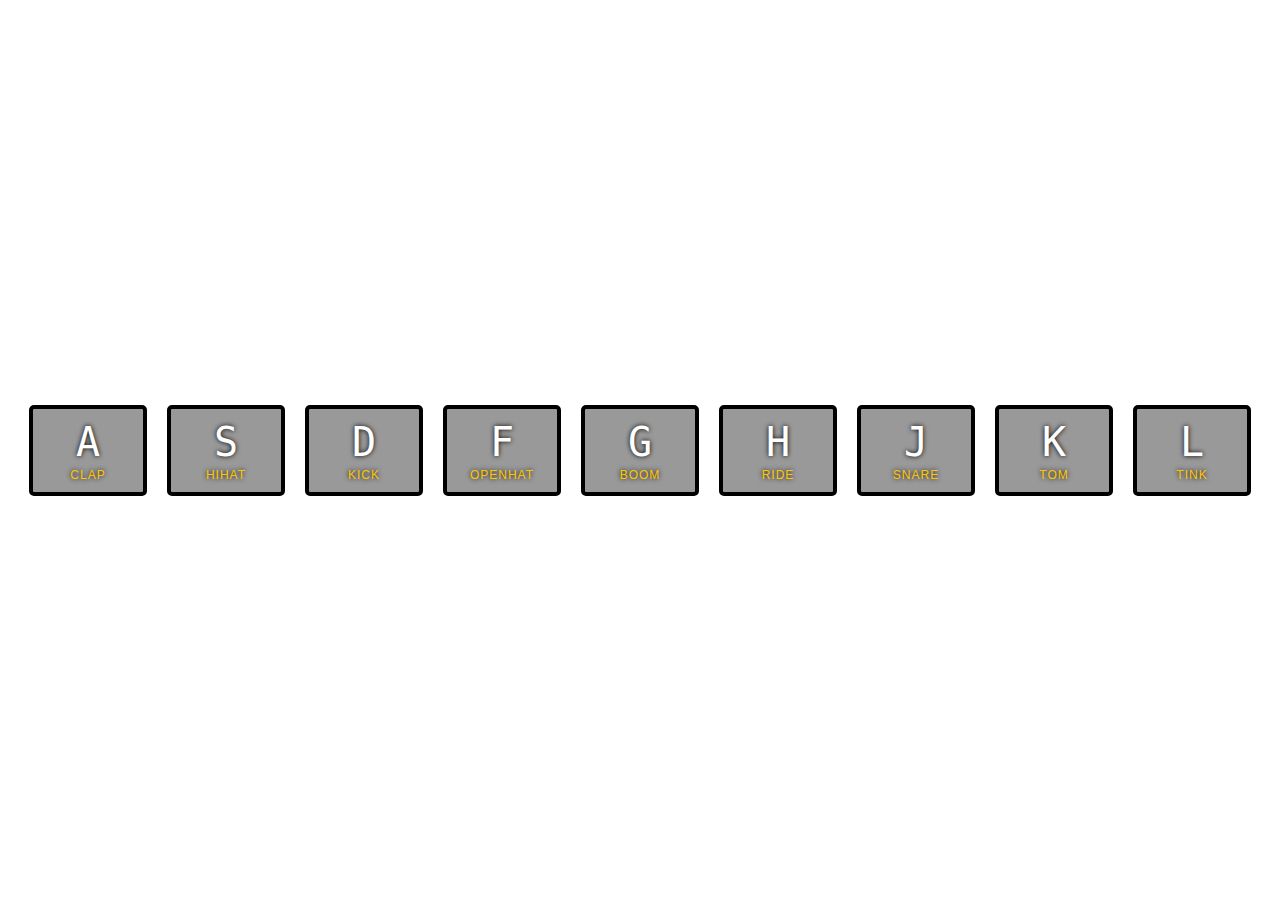
<file: 01-JavaScript Drum kit/index.html>
<!DOCTYPE html>
<html lang="en">

<head>
    <meta charset="UTF-8">
    <meta name="viewport" content="width=device-width, initial-scale=1.0">
    <meta http-equiv="X-UA-Compatible" content="ie=edge">
    <title>JS Drum Kit</title>
    <link rel="stylesheet" href="style.css">
</head>

<body>
    <div class="keys">
        <div data-key="65" class="key">
            <kbd>A</kbd> 
            <span class="sound">clap</span>
        </div>
        <div data-key="83" class="key">
            <kbd>S</kbd>
            <span class="sound">hihat</span>
        </div>
        <div data-key="68" class="key">
            <kbd>D</kbd>
            <span class="sound">kick</span>
        </div>
        <div data-key="70" class="key">
            <kbd>F</kbd>
            <span class="sound">openhat</span>
        </div>
        <div data-key="71" class="key">
            <kbd>G</kbd>
            <span class="sound">boom</span>
        </div>
        <div data-key="72" class="key">
            <kbd>H</kbd>
            <span class="sound">ride</span>
        </div>
        <div data-key="74" class="key">
            <kbd>J</kbd>
            <span class="sound">snare</span>
        </div>
        <div data-key="75" class="key">
            <kbd>K</kbd>
            <span class="sound">tom</span>
        </div>
        <div data-key="76" class="key">
            <kbd>L</kbd>
            <span class="sound">tink</span>
        </div>
    </div>

    <audio data-key=65 id="audio65" src="sounds/clap.wav"></audio>
    <audio data-key=83 id="audio83" src="sounds/hihat.wav"></audio>
    <audio data-key=68 id="audio68" src="sounds/kick.wav"></audio>
    <audio data-key=70 id="audio70" src="sounds/openhat.wav"></audio>
    <audio data-key=71 id="audio71" src="sounds/boom.wav"></audio>
    <audio data-key=72 id="audio72" src="sounds/ride.wav"></audio>
    <audio data-key=74 id="audio74" src="sounds/snare.wav"></audio>
    <audio data-key=75 id="audio75" src="sounds/tom.wav"></audio>
    <audio data-key=76 id="audio76" src="sounds/tink.wav"></audio>

    <script>
       (function(){

        window.addEventListener('keydown', playhandler)

        function playhandler(e){
            //play Music
            const audio = document.querySelector(`audio[data-key="${e.keyCode}"]`)
            if(audio){
                audio.currentTime = 0 //設這個才能連續播放
                audio.play();
            }
            

            //DOM
            const dom = document.querySelector(`div[data-key="${e.keyCode}"]`)
            if(dom) dom.classList.add('playing')

            console.log(audio, dom);
            
        }

        document.querySelectorAll('.key').forEach(function(key){
            key.addEventListener('transitionend', transitionendHandler)
        })

        function transitionendHandler (e){
            // console.log(e)
            if(e.propertyName === 'transform'){
                e.currentTarget.classList.remove('playing') //把樣式移除
                // console.log(e.currentTarget)
            }

        }




       })()
    </script>
</body>

</html>
</file>
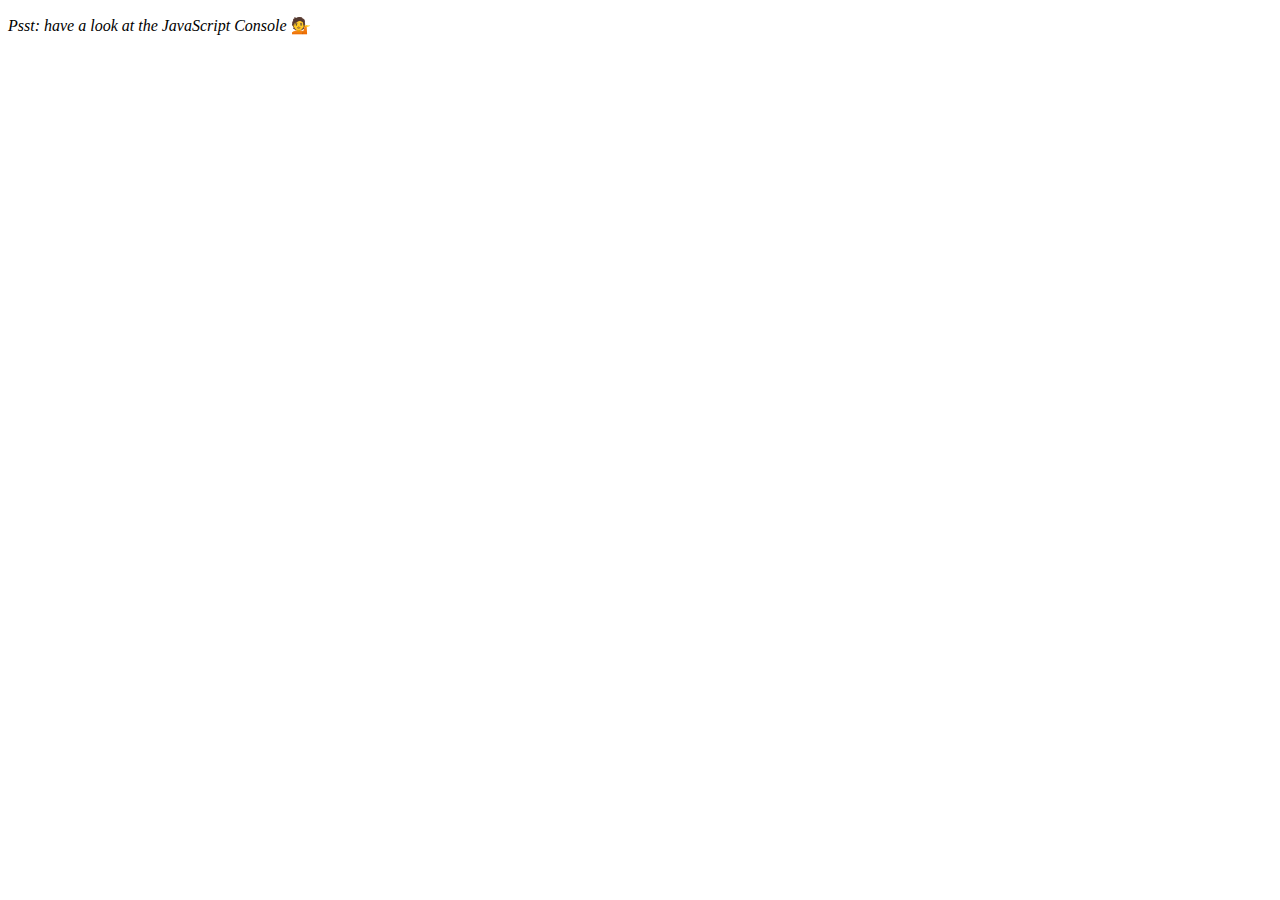
<file: 07-Array-Cardio-Day2/index.html>
<!DOCTYPE html>
<html lang="en">
<head>
  <meta charset="UTF-8">
  <title>Array Cardio 💪💪</title>
</head>
<body>
  <p><em>Psst: have a look at the JavaScript Console</em> 💁</p>
  <script>
    // ## Array Cardio Day 2
    const people = [
      { name: 'Wes', year: 1988 },
      { name: 'Kait', year: 1986 },
      { name: 'Irv', year: 1970 },
      { name: 'Lux', year: 2015 }
    ];
    const comments = [
      { text: 'Love this!', id: 523423 },
      { text: 'Super good', id: 823423 },
      { text: 'You are the best', id: 2039842 },
      { text: 'Ramen is my fav food ever', id: 123523 },
      { text: 'Nice Nice Nice!', id: 542328 }
    ];
    // Some and Every Checks
    // Array.prototype.some() // is at least one person 19 or older?
    //只要任意筆資料符合條件就會回傳true
    let ans1 = people.some(p => {
        return new Date().getUTCFullYear()-p.year >= 19;
    })
    console.table(ans1);
    // Array.prototype.every() // is everyone 19 or older?
    //要每一筆資料都符合條件才會回傳true
    let ans2 = people.every(p => {
        return new Date().getUTCFullYear()-p.year >= 19;
    })
    console.table(ans2);
    // Array.prototype.find()
    // Find is like filter, but instead returns just the one you are looking for
    // find the comment with the ID of 823423
    //只會回傳一筆符合條件的資料，如有重複只會回傳第一筆
    const ans3 = comments.find(comment => comment.id === 823423)
    console.table(ans3);

    // Array.prototype.findIndex()
    //購物車常使用，找編號，回傳符合條件的編號
    const ans4 = comments.findIndex(comment => comment.id === 823423)
    console.log("ans4: " +ans4);

    // Find the comment with this ID
    // delete the comment with the ID of 823423
    //slice:複製一份資料出去修改; splice: 就原始資料處修改
    // const ans5 = comments.splice(ans4, 1);
    // console.log(ans5, comments);

    //slice複製陣列的特定位置
    // const ans6 = comments.slice(0, ans4); //切ans4之前的
    // const ans7 = comments.slice(ans4 + 1);//切ans4之後的
    // const ans8 = [...ans6, ...ans7]; //把切下來的合併起來

    const ans8 = [...comments].slice(ans4, 1);

    console.log(ans8, comments);


    //刪除東西會用findIndex，更新會用find
    let cart = [
        {id:1,  count:1},
        {id:2,  count:1},
        {id:3,  count:1},
        {id:4,  count:1},
        {id:5,  count:1},
    ]

    //更新 id 3 的數量變成 5

    // const item = cart.find((item)=>{
    //     console.log(item.id);
    //     return item.id === 3;
    // });

    // item.count = 5;

    // console.log(cart);    

    let newCart = cart.slice(0);
    newCart[0].count = 5;
    console.log(cart[0], newCart[0]); 

    let obj1 = {count: 1}; 
    let obj2 = obj1; //obj2被指向obj1
    let obj3 = object.assign({}, obj1);  //把obj1指向到空物件，會是1
    obj1.count = 5;  //把obj1改成5
    let obj4 = JSON.parse(JSON.stringify(obj2));
    
    console.log(obj1.count + obj2.count + obj3.count + obj4.count)
    // 5 + 5 + 1 + 6
  </script>
</body>
</html>
</file>
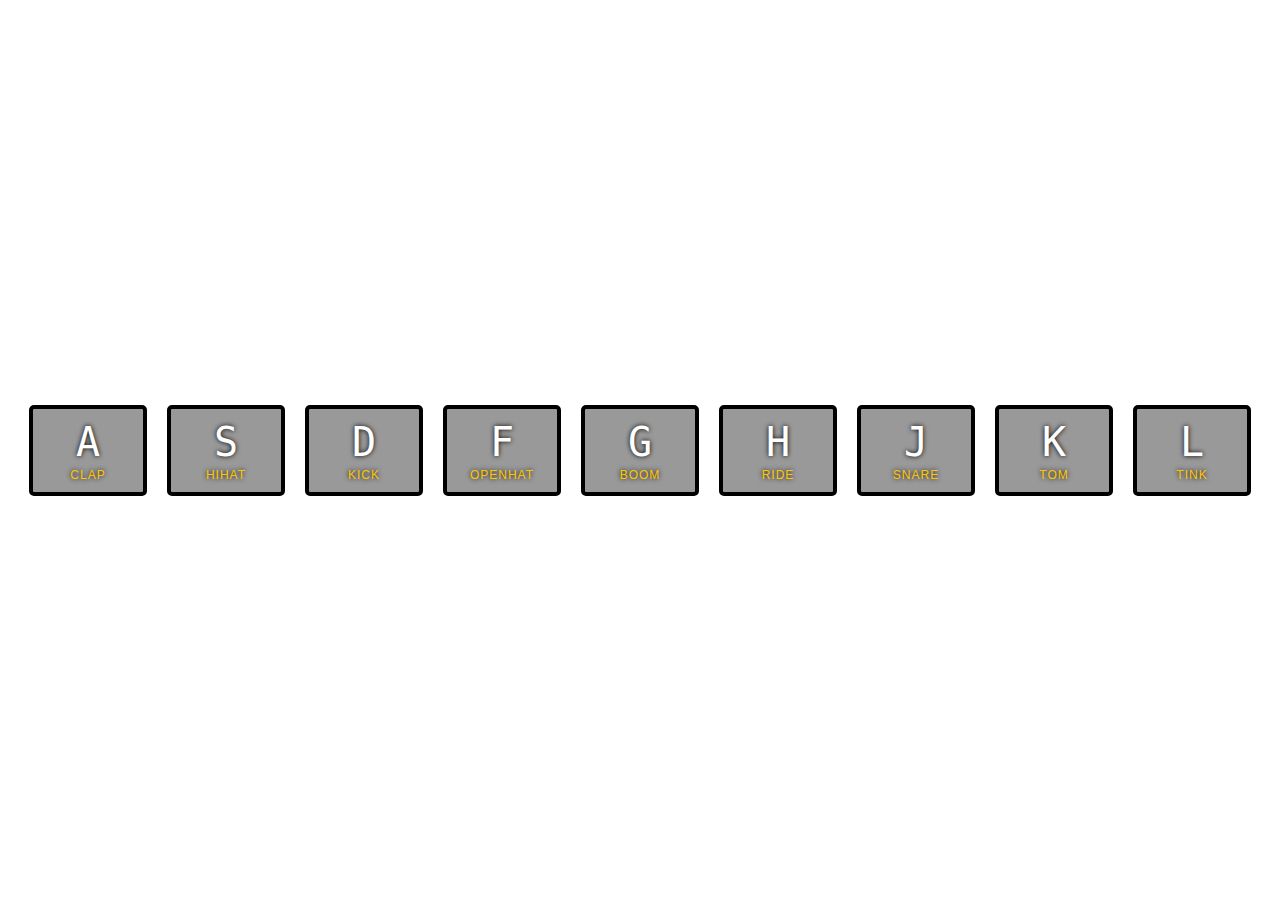
<file: 01-JavaScript Drum kit/index-Start.html>
<!DOCTYPE html>
<html lang="en">

<head>
    <meta charset="UTF-8">
    <meta name="viewport" content="width=device-width, initial-scale=1.0">
    <meta http-equiv="X-UA-Compatible" content="ie=edge">
    <title>JS Drum Kit</title>
    <link rel="stylesheet" href="style.css">
</head>

<body>
    <div class="keys">
        <div data-key="65" class="key">
            <kbd>A</kbd> 
            <span class="sound">clap</span>
        </div>
        <div data-key="83" class="key">
            <kbd>S</kbd>
            <span class="sound">hihat</span>
        </div>
        <div data-key="68" class="key">
            <kbd>D</kbd>
            <span class="sound">kick</span>
        </div>
        <div data-key="70" class="key">
            <kbd>F</kbd>
            <span class="sound">openhat</span>
        </div>
        <div data-key="71" class="key">
            <kbd>G</kbd>
            <span class="sound">boom</span>
        </div>
        <div data-key="72" class="key">
            <kbd>H</kbd>
            <span class="sound">ride</span>
        </div>
        <div data-key="74" class="key">
            <kbd>J</kbd>
            <span class="sound">snare</span>
        </div>
        <div data-key="75" class="key">
            <kbd>K</kbd>
            <span class="sound">tom</span>
        </div>
        <div data-key="76" class="key">
            <kbd>L</kbd>
            <span class="sound">tink</span>
        </div>
    </div>

    <audio data-key=65 id="audio65" src="sounds/clap.wav"></audio>
    <audio data-key=83 id="audio83" src="sounds/hihat.wav"></audio>
    <audio data-key=68 id="audio68" src="sounds/kick.wav"></audio>
    <audio data-key=70 id="audio70" src="sounds/openhat.wav"></audio>
    <audio data-key=71 id="audio71" src="sounds/boom.wav"></audio>
    <audio data-key=72 id="audio72" src="sounds/ride.wav"></audio>
    <audio data-key=74 id="audio74" src="sounds/snare.wav"></audio>
    <audio data-key=75 id="audio75" src="sounds/tom.wav"></audio>
    <audio data-key=76 id="audio76" src="sounds/tink.wav"></audio>

    <script>
        (function () {
            

            function playHandler(e) {
                //play music
                const audio = document.querySelector(`audio[data-key="${e.keyCode}"]`);
                if (audio) {
                    audio.currentTime = 0;
                    audio.play();
                }

                //DOM style
                const dom = document.querySelector(`div[data-key="${e.keyCode}"]`);
                if (dom) dom.classList.add('playing');

                // console.log(audio, dom);
            }
            function transitionendHandler(e) {
                // console.log(e);
                if (e.propertyName === 'transform') {
                    e.currentTarget.classList.remove('playing');
                    console.log(e.currentTarget);
                }

            }

            window.addEventListener('keydown', playHandler);
            document.querySelectorAll('.key').forEach(function (key) {
                key.addEventListener('transitionend', transitionendHandler);
            })

            
        })();

    </script>
</body>

</html>
</file>
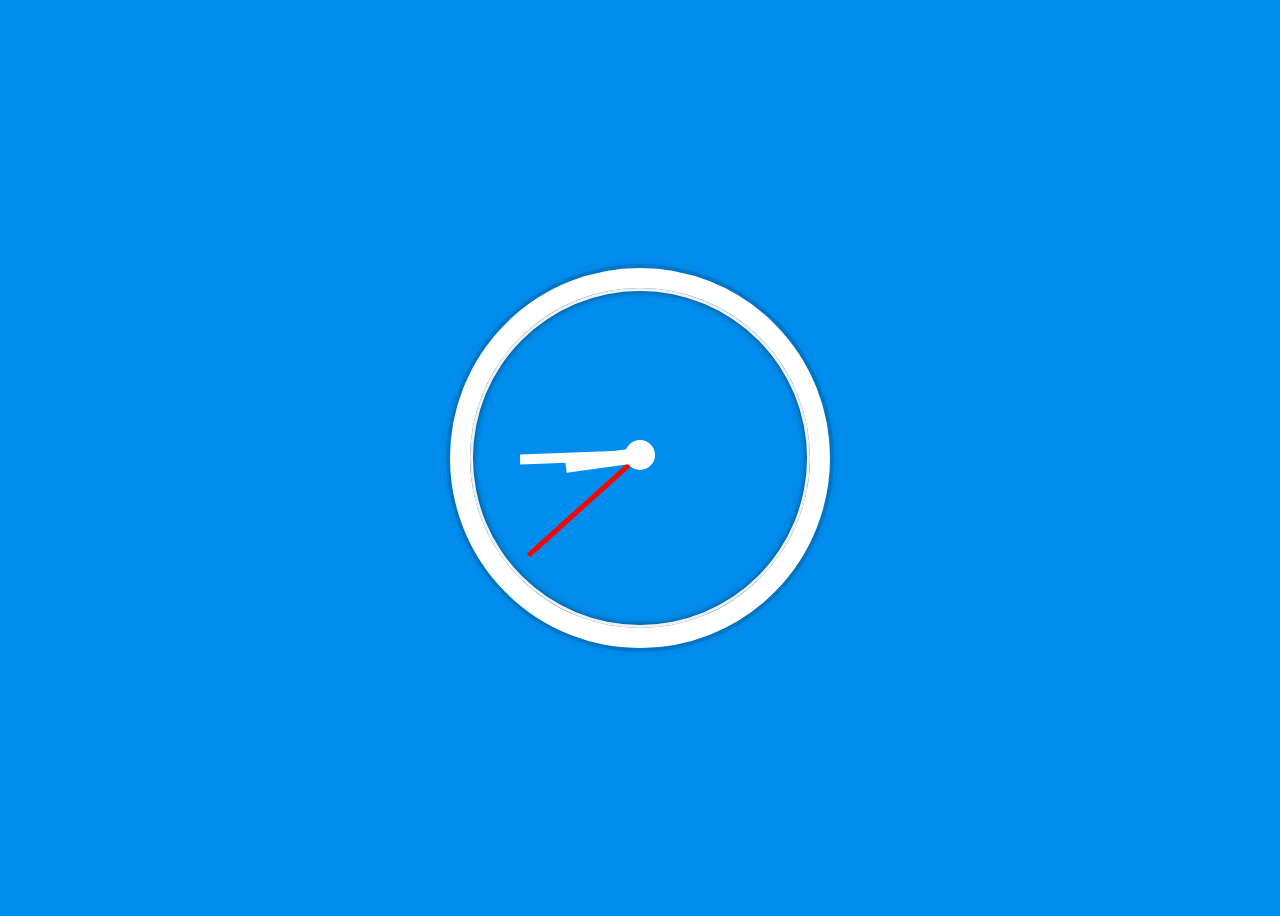
<file: 02-CLock/index-START.html>
<!DOCTYPE html>
<html lang="en">

<head>
  <meta charset="UTF-8">
  <title>JS + CSS Clock</title>
  <style>
    html {
      background: #018DED url(http://unsplash.it/1500/1000?image=881&blur=50);
      background-size: cover;
      font-family: 'helvetica neue';
      text-align: center;
      font-size: 10px;
    }

    body {
      font-size: 2rem;
      display: flex;
      flex: 1;
      min-height: 100vh;
      align-items: center;
    }

    .clock {
      width: 30rem;
      height: 30rem;
      border: 20px solid white;
      border-radius: 50%;
      margin: 50px auto;
      position: relative;
      padding: 2rem;
      box-shadow:
        0 0 0 4px rgba(0, 0, 0, 0.1),
        inset 0 0 0 3px #EFEFEF,
        inset 0 0 10px black,
        0 0 10px rgba(0, 0, 0, 0.2);
    }

    .clock-face {
      position: relative;
      width: 100%;
      height: 100%;
      transform: translateY(-3px);
      /* account for the height of the clock hands */
    }

    .clock-face:after {
      content: "";
      display: block;
      width: 30px;
      height: 30px;
      border-radius: 100%;
      position: absolute;
      top: 50%;
      left: 50%;
      transform: translate(-50%, -50%);
      background: #fff;
    }

    .hand {
      position: absolute;
      width: 100%;
      height: 100%;
    }
    .second-hand:after{
      position: absolute;
      content: '';
      display: block;
      width: 5px;
      height: 50%;
      background-color: red;
      left: 50%;
      bottom: 50%;
      transform: translate(-50%, 0%);

    }
    .min-hand:after{
      position: absolute;
      content: '';
      display: block;
      width: 10px;
      height: 40%;
      background-color: white;
      left: 50%;
      bottom: 50%;
      transform: translate(-50%, 0%);

    }
    .hour-hand:after{
      position: absolute;
      content: '';
      display: block;
      width: 15px;
      height: 25%;
      background-color: white;
      left: 50%;
      bottom: 50%;
      transform: translate(-50%, 0%);

    }
  </style>
</head>

<body>


  <div class="clock">
    <div class="clock-face">
      <div class="hand second-hand"></div>
      <div class="hand min-hand"></div>
      <div class="hand hour-hand"></div>

    </div>
  </div>




  <script>
     //用刮號包起來的封裝，稱為IIFE，立即函式
     (function(){
      const s = document.querySelector('.second-hand');
      const m = document.querySelector('.min-hand');
      const h = document.querySelector('.hour-hand');

      function setClock(){
        let now = new Date();

        //ㄧ個圓360度，會切成60格，每秒每分會跑六度
        let sec = now.getSeconds() * 6
        let min = now.getMinutes() * 6 + now.getSeconds() *6 /60
        let hour = now.getHours() * 30 + now.getMinutes() * 30 /60 //每小時跑30度
        s.style.transform = `rotate(${sec}deg)`
        m.style.transform = `rotate(${min}deg)`
        h.style.transform = `rotate(${hour}deg)`


      }

      function timeoutHandker(){
        setClock() //初始化畫面
        setTimeout(timeoutHandker, 1000) //設定延遲，執行一次
      }
      setClock() //初始化畫面

      // setInterval(setClock, 1000) //設定間隔， 持續執行

      setTimeout(timeoutHandker, 1000) //設定延遲，執行一次
    })()

  </script>
</body>

</html>
</file>
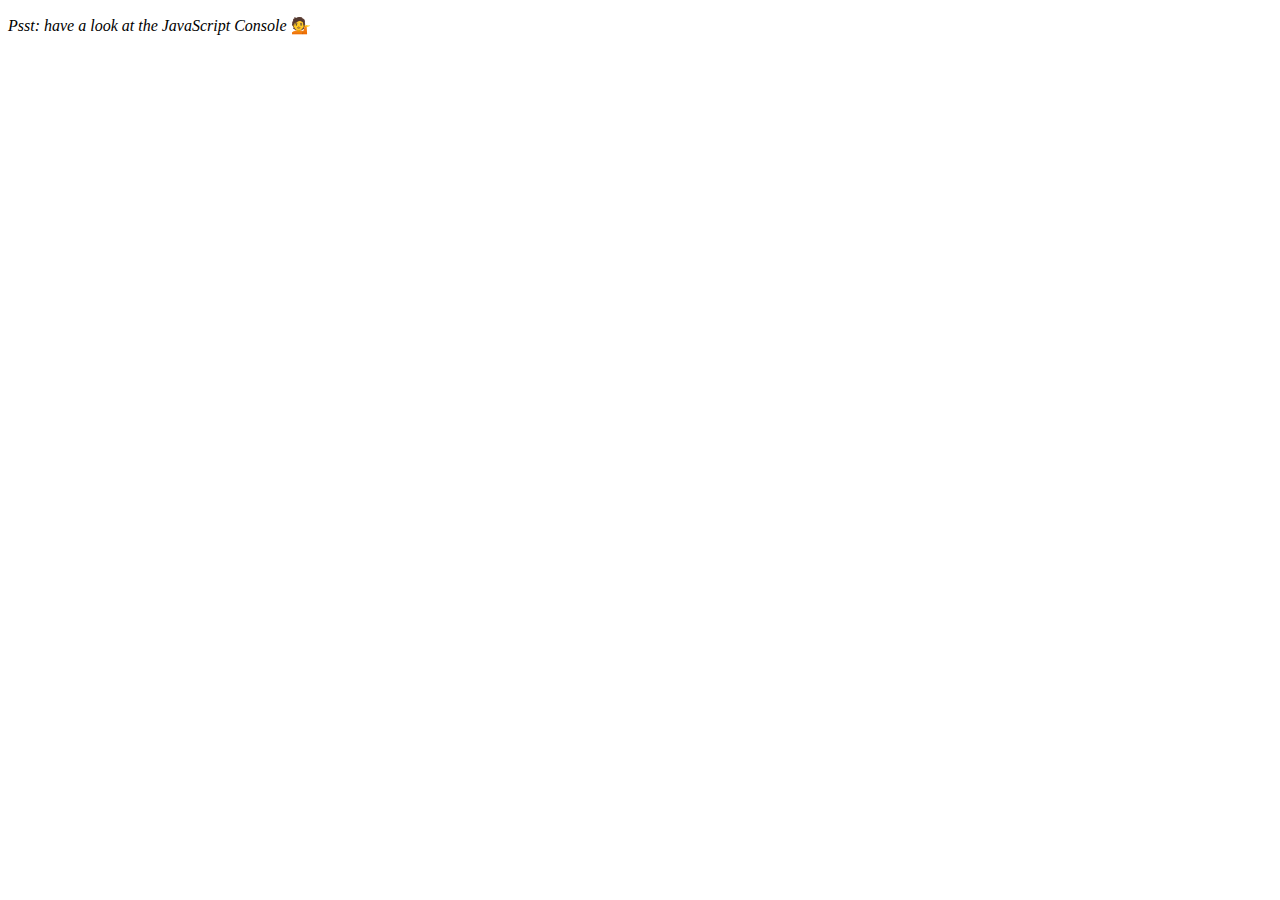
<file: 04-Array-Cardio-Day1/index-START.html>
<!DOCTYPE html>
<html lang="en">
<head>
  <meta charset="UTF-8">
  <title>Array Cardio 💪</title>
</head>
<body>
  <p><em>Psst: have a look at the JavaScript Console</em> 💁</p>
  <script>
    // Get your shorts on - this is an array workout!
    // ## Array Cardio Day 1

    // Some data we can work with

    const inventors = [
      { first: 'Albert', last: 'Einstein', year: 1879, passed: 1955 },
      { first: 'Isaac', last: 'Newton', year: 1643, passed: 1727 },
      { first: 'Galileo', last: 'Galilei', year: 1564, passed: 1642 },
      { first: 'Marie', last: 'Curie', year: 1867, passed: 1934 },
      { first: 'Johannes', last: 'Kepler', year: 1571, passed: 1630 },
      { first: 'Nicolaus', last: 'Copernicus', year: 1473, passed: 1543 },
      { first: 'Max', last: 'Planck', year: 1858, passed: 1947 },
      { first: 'Katherine', last: 'Blodgett', year: 1898, passed: 1979 },
      { first: 'Ada', last: 'Lovelace', year: 1858, passed: 1852 },
      { first: 'Sarah E.', last: 'Goode', year: 1855, passed: 1905 },
      { first: 'Lise', last: 'Meitner', year: 1878, passed: 1968 },
      { first: 'Hanna', last: 'Hammarström', year: 1829, passed: 1909 }
    ];

    inventors.forEach((inventor)=>{
      inventor.years = inventor.passed - inventor.year;
    })

    const flavours = ['Chocolate Chip', 'Kulfi', 'Caramel Praline', 'Chocolate', 'Burnt Caramel', 'Pistachio', 'Rose', 'Sweet Coconut', 'Lemon Cookie', 'Toffeeness', 'Toasted Almond', 'Black Raspberry Crunch', 'Chocolate Brownies', 'Pistachio Almond', 'Strawberry', 'Lavender Honey', 'Lychee', 'Peach', 'Black Walnut', 'Birthday Cake', 'Mexican Chocolate', 'Mocha Almond Fudge', 'Raspberry'];

    const people = ['Beck, Glenn', 'Becker, Carl', 'Beckett, Samuel', 'Beddoes, Mick', 'Beecher, Henry', 'Beethoven, Ludwig', 'Begin, Menachem', 'Belloc, Hilaire', 'Bellow, Saul', 'Benchley, Robert', 'Benenson, Peter', 'Ben-Gurion, David', 'Benjamin, Walter', 'Benn, Tony', 'Bennington, Chester', 'Benson, Leana', 'Bent, Silas', 'Bentsen, Lloyd', 'Berger, Ric', 'Bergman, Ingmar', 'Berio, Luciano', 'Berle, Milton', 'Berlin, Irving', 'Berne, Eric', 'Bernhard, Sandra', 'Berra, Yogi', 'Berry, Halle', 'Berry, Wendell', 'Bethea, Erin', 'Bevan, Aneurin', 'Bevel, Ken', 'Biden, Joseph', 'Bierce, Ambrose', 'Biko, Steve', 'Billings, Josh', 'Biondo, Frank', 'Birrell, Augustine', 'Black Elk', 'Blair, Robert', 'Blair, Tony', 'Blake, William'];

    // Array.prototype.filter() //過濾做篩選
    // 1. Filter the list of inventors for those who were born in the 1500's
    // 方法ㄧ
    //  let ans = inventors.filter(function(inventor){
    //   return inventor.year >= 1500 && inventor.year < 1600;
    // })
    // console.table(ans)
    // // 方法二: 使用箭頭函式
    // let ans = inventors.filter(inventor => inventor.year >= 1500 && inventor.year < 1600);
    // console.table(ans)

    // Array.prototype.map()
    // 2. Give us an array of the inventors' first and last names
    //map會產生一個新陣列，在對於每個項目做事之後
    // let ans = inventors.map( inventor => inventor.first + ' ' +inventor.last);
    
    //forEach沒有回傳值，若只有要針對每個項目做事的話，forEach比較好，但難控制順序的問題
    // let ans = inventors.forEach( inventor => inventor.first + ' ' +inventor.last);
    // console.table(ans)
    // let ans = [];
    // inventors.forEach( inventor => ans.push(inventor.first + ' ' +inventor.last));
    // console.table(ans)


    // Array.prototype.sort()
    // 3. Sort the inventors by birthdate, oldest to youngest
    //a,b是取兩個值出來做比較，分為 <0, =0, >0，相減之後<0，a會擺前面，=0位置不動，>0: a會擺後面
    // let ans = inventors.sort((a, b) => a.year - b.year);
    // console.table(ans)

    // Array.prototype.reduce()
    // 4. How many years did all the inventors live?
    // let total = 0;
    // inventors.forEach(inventor => total+= inventor.passed - inventor.year)
    // console.table(total)


    //1 => total = 0, inventor = { first: 'Albert', last: 'Einstein', year: 1879, passed: 1955 }
    //2 => total = 0 + 1955 -1879, inventor = { first: 'Isaac', last: 'Newton', year: 1643, passed: 1727 }
    //0 => total = 76 + (1727-1643), inventor = { first: 'Galileo', last: 'Galilei', year: 1564, passed: 1642 }
    //持續累加
    // let total = inventors.reduce((total, inventor)=>{
    //   return total+= inventor.passed - inventor.year
    // }, 0)
    // console.table(total)

    // 5. Sort the inventors by years lived
    // let ans = inventors.sort((a, b) => (a.passed - a.year) - (b.passed - b.year))
    // console.table(ans)

    // 6. create a list of Boulevards in Paris that contain 'de' anywhere in the name
    // https://en.wikipedia.org/wiki/Category:Boulevards_in_Paris
    
    // let ary = []
    // document.querySelectorAll('.mw-category-group li a').forEach((a)=>{
    //   ary.push(a.title);
    // })
    // let ans = ary.filter(title=> title.indexOf('de') != -1);

    // 7. sort Exercise
    // Sort the people alphabetically by last name
    let ans = people.sort((a,b)=>{
      let [aFirst,aLast] = a.split(', ')
      let [bFirst,bLast] = b.split(', ')

      // if(aLast > bLast){//下列的三元運算
      //   1
      // }else if(bLast > aLast){
      //   -1
      // }else{
      //   0
      // }
      return aLast > bLast ? 1 : bLast > aLast ? -1 : 0
      // return aLast[0] > bLast[0] ? 1 : bLast[0] > aLast[0] ? -1 : 0
    })
    console.table(ans)

    // 8. Reduce Exercise
    // Sum up the instances of each of these
    const data = ['car', 'car', 'truck', 'truck', 'bike', 'walk', 'car', 'van', 'bike', 'walk', 'car', 'van', 'car', 'truck' ];

    // let ans = data.reduce((obj, content)=>{
    //   if(!obj[content]) obj[content] = 1 
    //   else obj[content] += 1;

    //   return obj
    // }, {})
    // console.table(ans)

  </script>
</body>
</html>
</file>
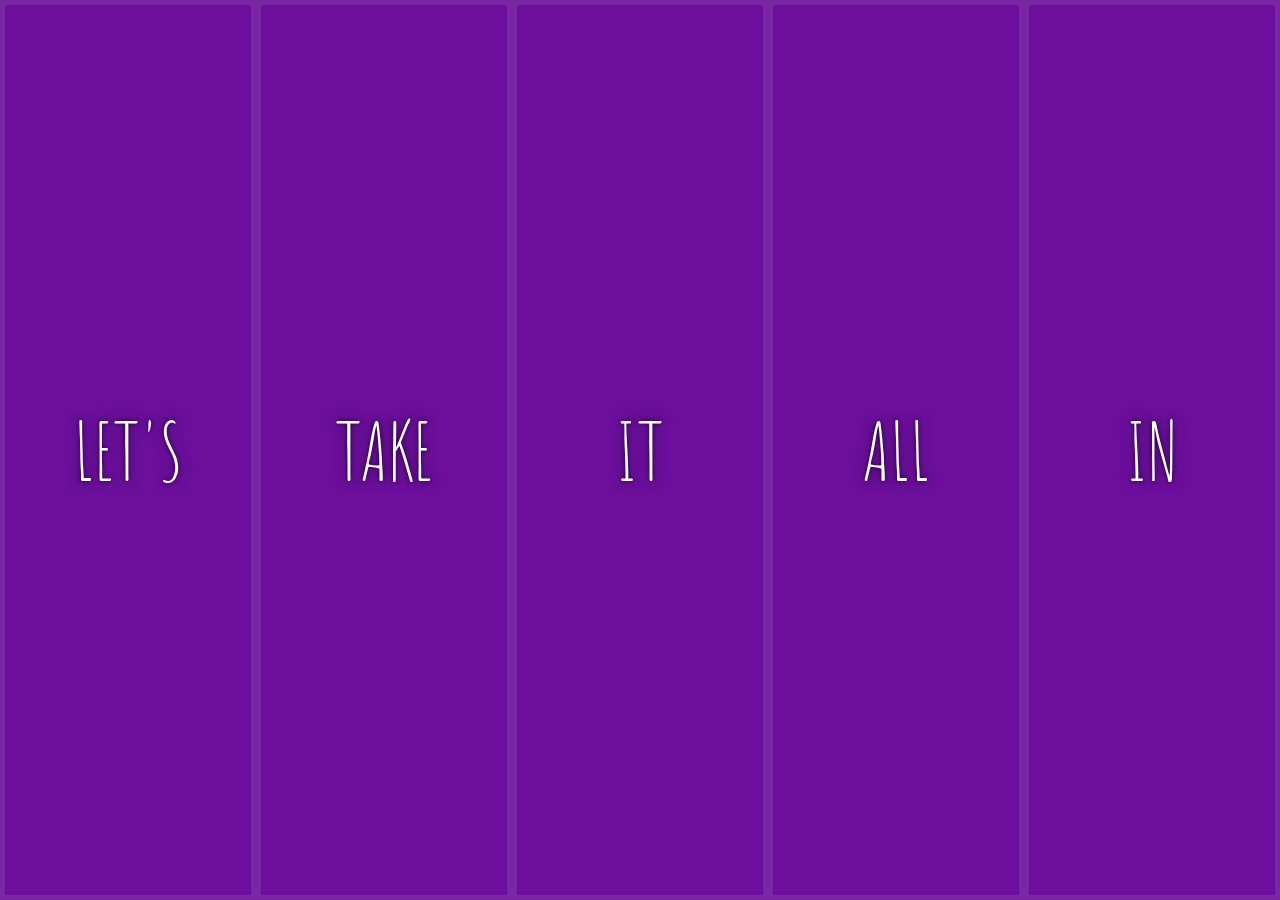
<file: 05-Flex-Panel-Gallery/index-START.html>
<!DOCTYPE html>
<html lang="en">
<head>
  <meta charset="UTF-8">
  <title>Flex Panels 💪</title>
  <link href='https://fonts.googleapis.com/css?family=Amatic+SC' rel='stylesheet' type='text/css'>
</head>
<body>
  <style>
    html {
      box-sizing: border-box;
      background:#ffc600;
      font-family:'helvetica neue';
      font-size: 20px;
      font-weight: 200;
    }
    body {
      margin: 0;
    }
    *, *:before, *:after {
      box-sizing: inherit;
    }

    .panels {
      min-height:100vh;
      overflow: hidden;
      display: flex;
    }

    .panel {
      flex: 1;
      display: flex;
      flex-direction: column;
      justify-content: center;
      background:#6B0F9C;
      box-shadow:inset 0 0 0 5px rgba(255,255,255,0.1);
      color:white;
      text-align: center;
      align-items:center;
      /* Safari transitionend event.propertyName === flex */
      /* Chrome + FF transitionend event.propertyName === flex-grow */
      transition:
        font-size 0.7s cubic-bezier(0.61,-0.19, 0.7,-0.11),
        flex 0.7s cubic-bezier(0.61,-0.19, 0.7,-0.11), background 0.2s,
        opacity 0.7s cubic-bezier(0.61,-0.19, 0.7,-0.11), background 0.2s;
      font-size: 20px;
      background-size:cover;
      background-position:center;
    }


    .panel1 { background-image:url(https://source.unsplash.com/gYl-UtwNg_I/1500x1500); }
    .panel2 { background-image:url(https://source.unsplash.com/1CD3fd8kHnE/1500x1500); }
    .panel3 { background-image:url(https://images.unsplash.com/photo-1465188162913-8fb5709d6d57?ixlib=rb-0.3.5&q=80&fm=jpg&crop=faces&cs=tinysrgb&w=1500&h=1500&fit=crop&s=967e8a713a4e395260793fc8c802901d); }
    .panel4 { background-image:url(https://source.unsplash.com/ITjiVXcwVng/1500x1500); }
    .panel5 { background-image:url(https://source.unsplash.com/3MNzGlQM7qs/1500x1500); }

    .panel > * {
      flex: 1;
      margin:0;
      width: 100%;
      transition:transform 0.5s;
    }

    .panel p {
      text-transform: uppercase;
      font-family: 'Amatic SC', cursive;
      text-shadow:0 0 4px rgba(0, 0, 0, 0.72), 0 0 14px rgba(0, 0, 0, 0.45);
      font-size: 2em;
      display: flex;
      justify-content: center;
      align-items: center;
      
    }
    .panel > *:first-child {
      transform: translateY(-100%);
    }
    .panel > *:last-child  {
      transform: translateY(100%);
    }

    .panel.open-active > *:first-child {
      transform: translateY(0%);
    }
    .panel.open-active > *:last-child  {
      transform: translateY(0%);
    }
    .panel p:nth-child(2) {
      font-size: 4em;
    }

    .panel.open {
      font-size:40px;
      /* opacity: .5; */
      flex: 3;
    }

    .cta {
      color:white;
      text-decoration: none;
    }

  </style>


  <div class="panels">
    <div class="panel panel1">
      <p>Hey</p>
      <p>Let's</p>
      <p>Dance</p>
    </div>
    <div class="panel panel2">
      <p>Give</p>
      <p>Take</p>
      <p>Receive</p>
    </div>
    <div class="panel panel3">
      <p>Experience</p>
      <p>It</p>
      <p>Today</p>
    </div>
    <div class="panel panel4">
      <p>Give</p>
      <p>All</p>
      <p>You can</p>
    </div>
    <div class="panel panel5">
      <p>Life</p>
      <p>In</p>
      <p>Motion</p>
    </div>
  </div>

  <script>
    (function(){

      const panels = document.querySelectorAll(".panel");

      function clickHandler(){
        this.classList.toggle('open'); 
        //JS :classList.add / classList.remove / classList.toggle
      }
      function transitionHandler(e){
        console.log(e);
        if(e.propertyName.indexOf('flex') !== -1){
          this.classList.toggle('open-active')
        }
      }


      panels.forEach((panel=>{
        panel.addEventListener('click', clickHandler)
        panel.addEventListener('transitionend', transitionHandler)
      }))


    })()
  </script>
</body>
</html>
</file>
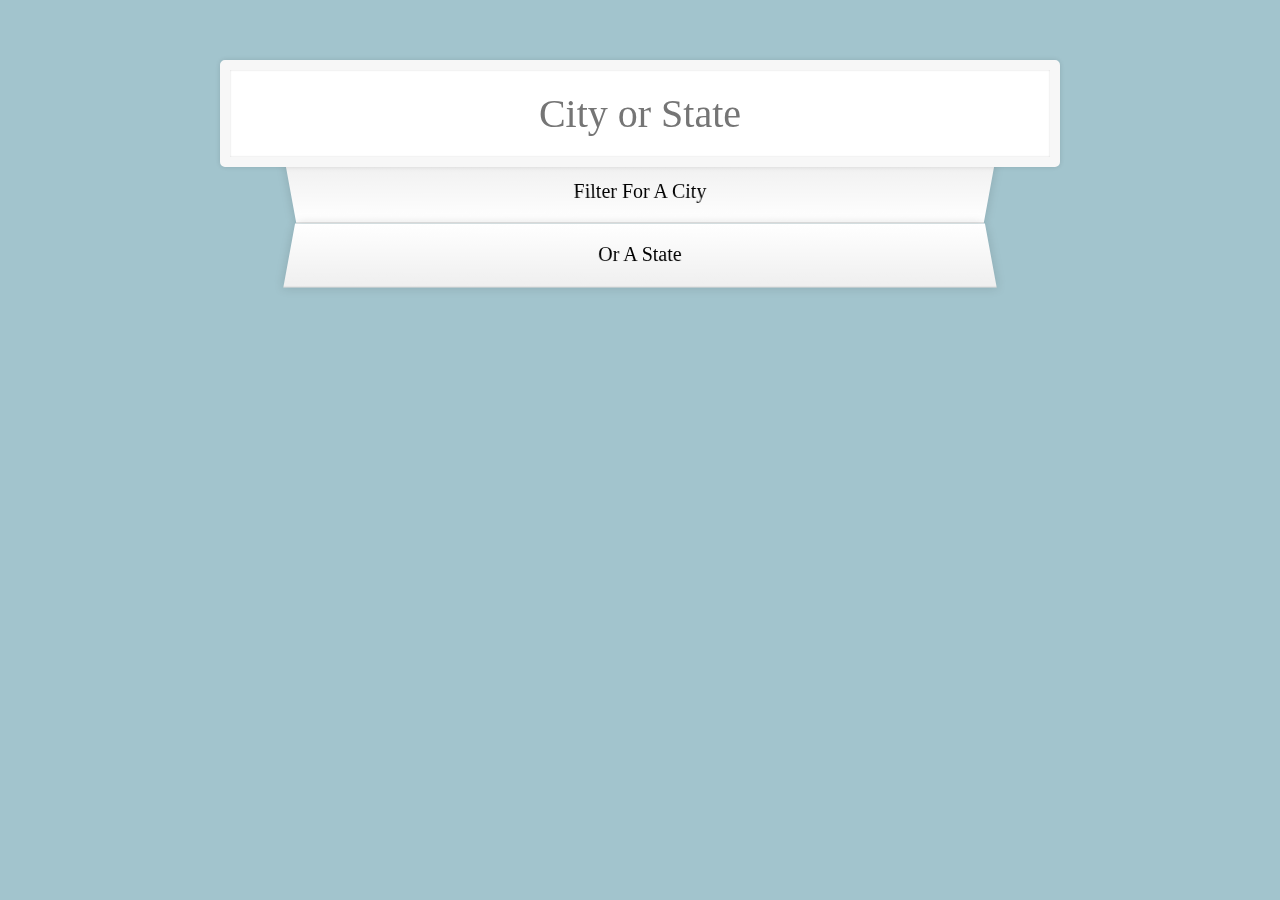
<file: 06-Type-Ahead/index-START.html>
<!DOCTYPE html>
<html lang="en">
<head>
  <meta charset="UTF-8">
  <title>Type Ahead 👀</title>
  <link rel="stylesheet" href="style.css">
</head>
<body>

  <form class="search-form">
    <input type="text" class="search" placeholder="City or State">
    <ul class="suggestions">
      <li>Filter for a city</li>
      <li>or a state</li>
    </ul>
  </form>
<script>
const endpoint = 'https://gist.githubusercontent.com/Miserlou/c5cd8364bf9b2420bb29/raw/2bf258763cdddd704f8ffd3ea9a3e81d25e2c6f6/cities.json';

// //傳統做法
// function requestHandler(){

//   console.log(JSON.parse(this.response));
  
// }
// let req = new XMLHttpRequest();

// req.addEventListener('load', requestHandler);
// req.open('get', endpoint);
// req.send();


// const cities = [];
// fetch(endpoint)
//   .then(blob => blob.json())
//   .then(data => cities.push(...data));

let cities = null;
fetch(endpoint)
  .then(blob => blob.json())
  .then(data => (cities = data));

function findMatches(wordMatch, cities){
  return cities.filter(place => {
    const regex = new RegExp(wordMatch, "gi"); //gi是全域搜尋
    return place.city.match(regex) || place.state.match(regex);
  });
}

function numberWithCommas(x) {
  return x.toString().replace(/\B(?=(\d{3})+(?!\d))/g, ',');

  // return (x * 1).toLocaleString();
}

function inputHandler(){
  const matchArray = findMatches(this.value, cities);
  // console.log(matchArray);
  const html = matchArray.map(place => {
    const regex = new RegExp(this.value, 'gi');
    const cityName = place.city.replace(regex, `<span class="hl">${this.value}</span>`);
    const stateName = place.state.replace(regex, `<span class="hl">${this.value}</span>`);
    return `
      <li>
        <span class="name">${cityName}, ${stateName}</span>
        <span class="population">${numberWithCommas(place.population)}</span>
      </li>
    `;
  }).join('');
  suggestions.innerHTML = html;
}

const searchInput = document.querySelector('.search');
const suggestions = document.querySelector('.suggestions');
// searchInput.addEventListener('change', inputHandler);
searchInput.addEventListener('keyup', inputHandler);


</script>
  </body>
</html>
</file>
<file: 01-JavaScript Drum kit/style.css>
html {
  font-size: 10px;
  background:url(http://i.imgur.com/b9r5sEL.jpg) bottom center;
  background-size: cover;
}
body,html {
  margin: 0;
  padding: 0;
  font-family: sans-serif;
}

.keys {
  display:flex;
  flex:1;
  min-height:100vh;
  align-items: center;
  justify-content: center;
}

.key {
  border:4px solid black;
  border-radius:5px;
  margin:1rem;
  font-size: 1.5rem;
  padding:1rem .5rem;
  transition:all .07s; /*對所有屬性做動畫*/
  width:100px;
  text-align: center;
  color:white;
  background:rgba(0,0,0,0.4);
  text-shadow:0 0 5px black;
}

.playing {
  transform:scale(1.1); /*做放大縮小*/
  border-color:#ffc600;
  box-shadow: 0 0 10px #ffc600;
}

kbd {
  display: block;
  font-size: 40px;
}

.sound {
  font-size: 1.2rem;
  text-transform: uppercase;
  letter-spacing: 1px;
  color:#ffc600;
}
</file>
<file: 06-Type-Ahead/style.css>
html {
      box-sizing: border-box;
      background:hsla(193, 30%, 64%, 0.78);
      font-family: 'Kaiti', 'SimHei', 'Hiragino Sans GB ', 'helvetica neue';
      font-size: 20px;
      font-weight: 200;
    }
    *, *:before, *:after {
      box-sizing: inherit;
    }
    input {
      width: 100%;
      padding:20px;
	  font-family:'Kaiti', 'helvetica neue';
    }

    .search-form {
      max-width:700px;
      margin:50px auto;
    }

    input.search {
      margin: 0;
      text-align: center;
      outline:0;
      border: 10px solid #F7F7F7;
      width: 120%;
      left: -10%;
      position: relative;
      top: 10px;
      z-index: 2;
      border-radius: 5px;
      font-size: 40px;
      box-shadow: 0 0 5px rgba(0, 0, 0, 0.12), inset 0 0 2px rgba(0, 0, 0, 0.19);
    }


    .suggestions {
      margin: 0;
      padding: 0;
      position: relative;
      /*perspective:20px;*/
    }
    .suggestions li {
      background:white;
      list-style: none;
      border-bottom: 1px solid #D8D8D8;
      box-shadow: 0 0 10px rgba(0, 0, 0, 0.14);
      margin:0;
      padding:20px;
      transition:background 0.2s;
      display:flex;
      justify-content:center;
      text-transform: capitalize;
    }

    .suggestions li:nth-child(even) {
      transform: perspective(100px) rotateX(3deg) translateY(2px) scale(1.001);
      background: linear-gradient(to bottom,  #ffffff 0%,#EFEFEF 100%);
    }
    .suggestions li:nth-child(odd) {
      transform: perspective(100px) rotateX(-3deg) translateY(3px);
      background: linear-gradient(to top,  #ffffff 0%,#EFEFEF 100%);
    }

    span.population {
      font-size: 15px;
    }
	
span.info {
	display: flex;
	flex-direction: column;
}
	span.author, span.title {
		font-size: .8em;
/*		right: 0;*/
	}
span.title {
	color: #7c8e94;
	position: absolute;
    right: 5px;
    bottom: 1px;
}

    .details {
      text-align: center;
      font-size: 15px;
    }

    .hl {
      background:hsla(193, 37%, 64%, 0.65);
    }

    .love {
      text-align: center;
    }

    a {
      color:black;
      background:rgba(0,0,0,0.1);
      text-decoration: none;
    }
</file>
